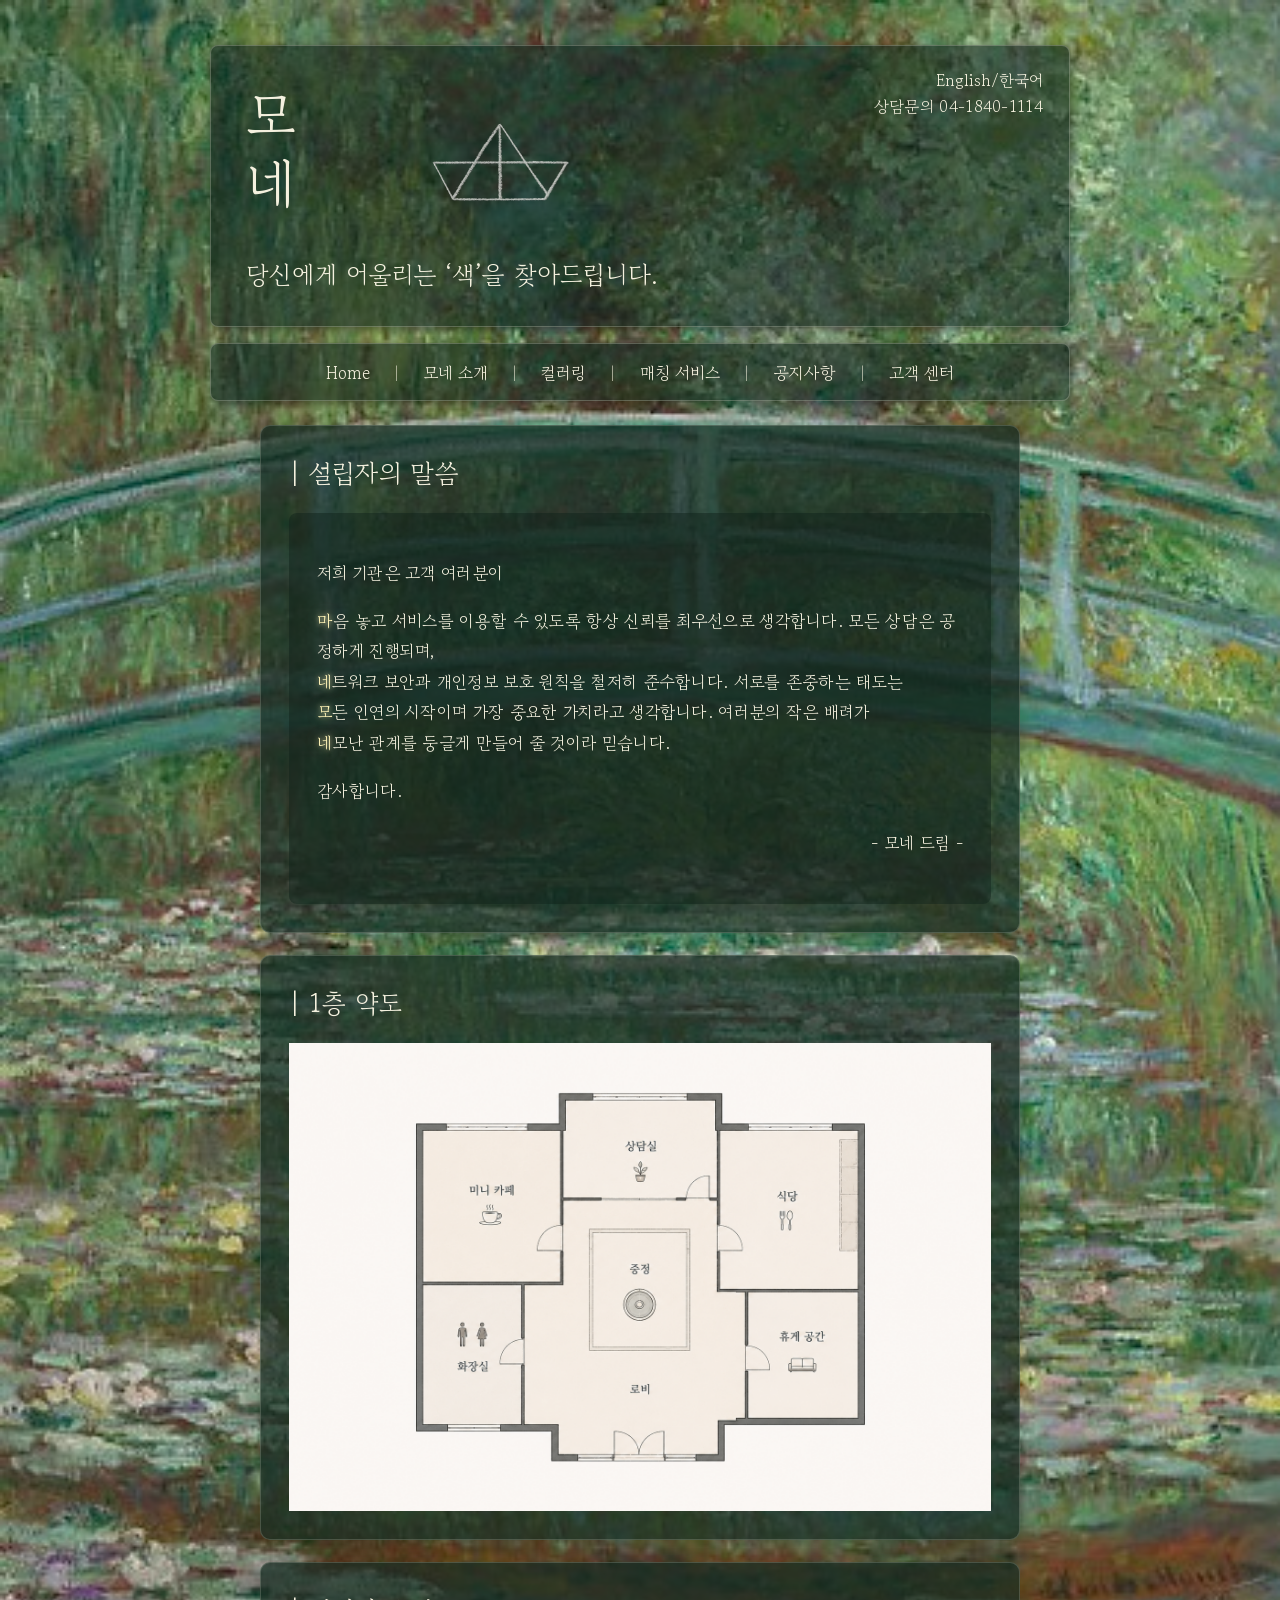
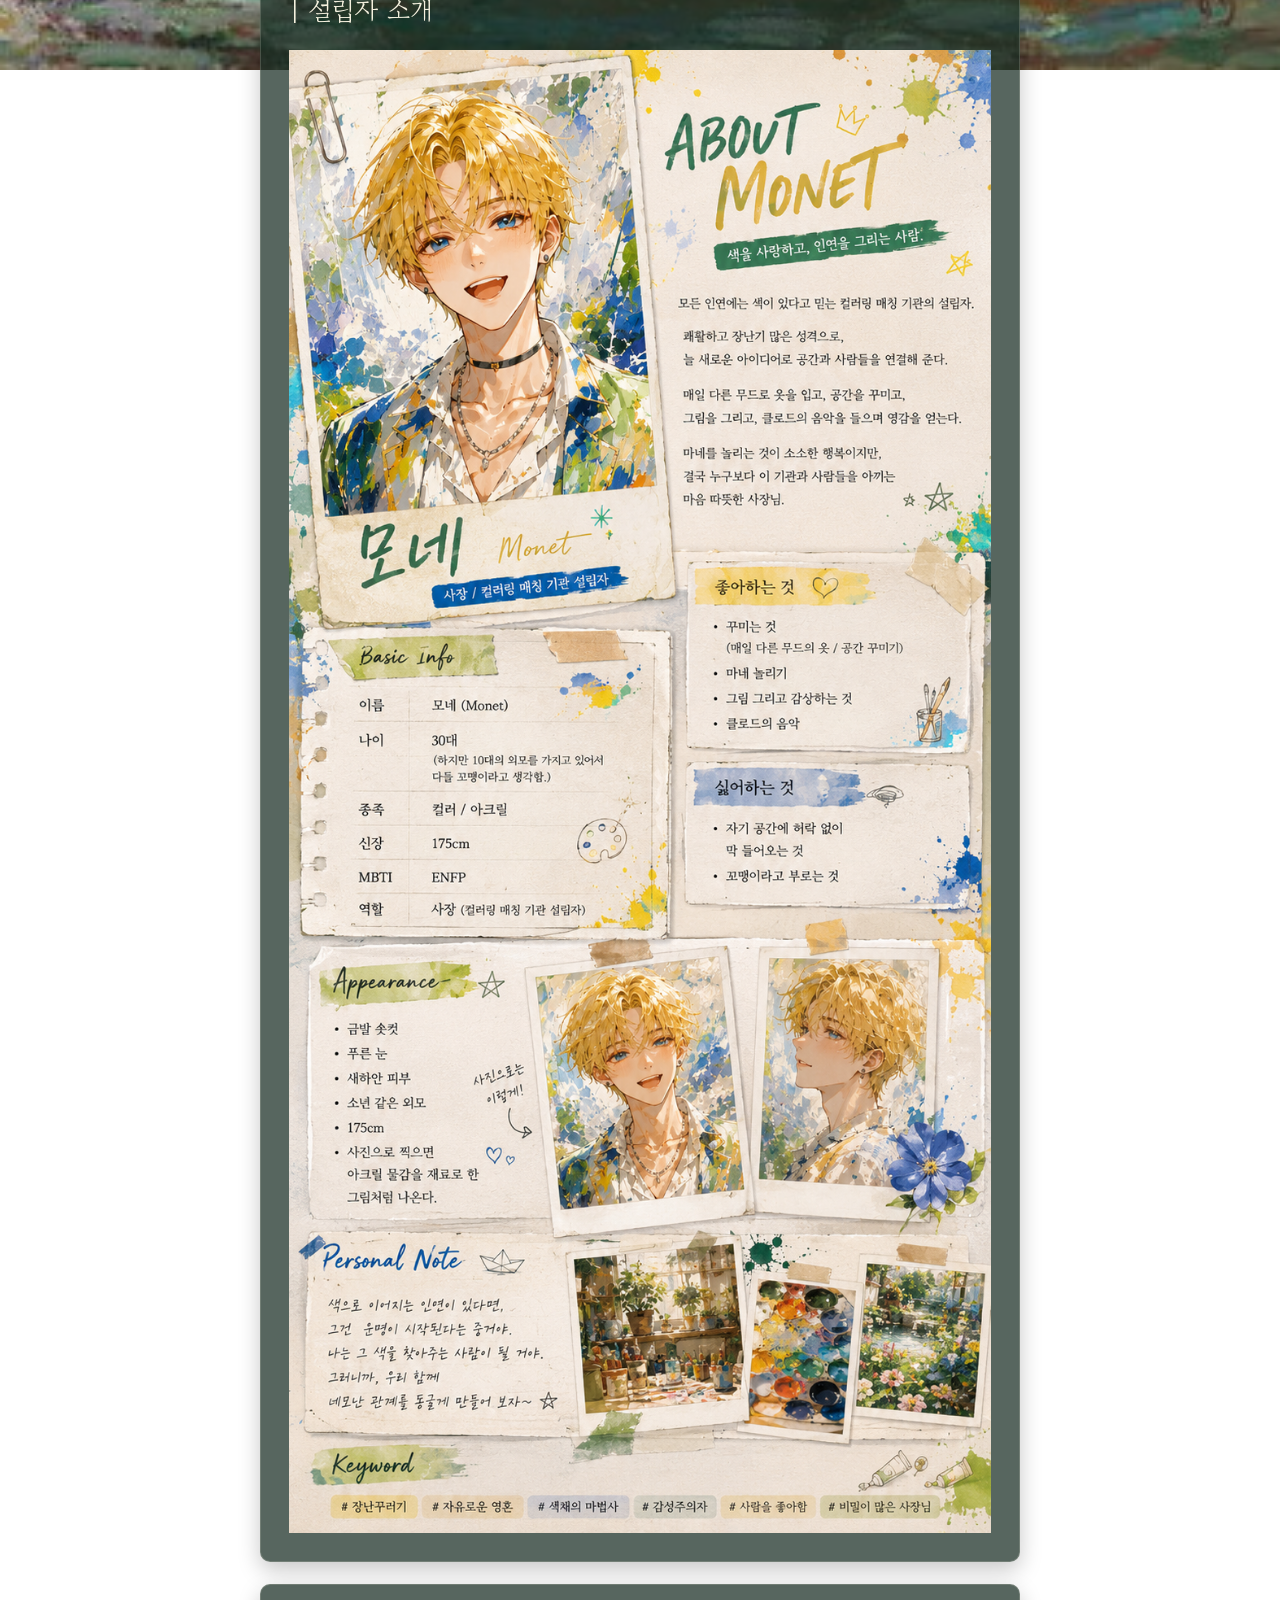
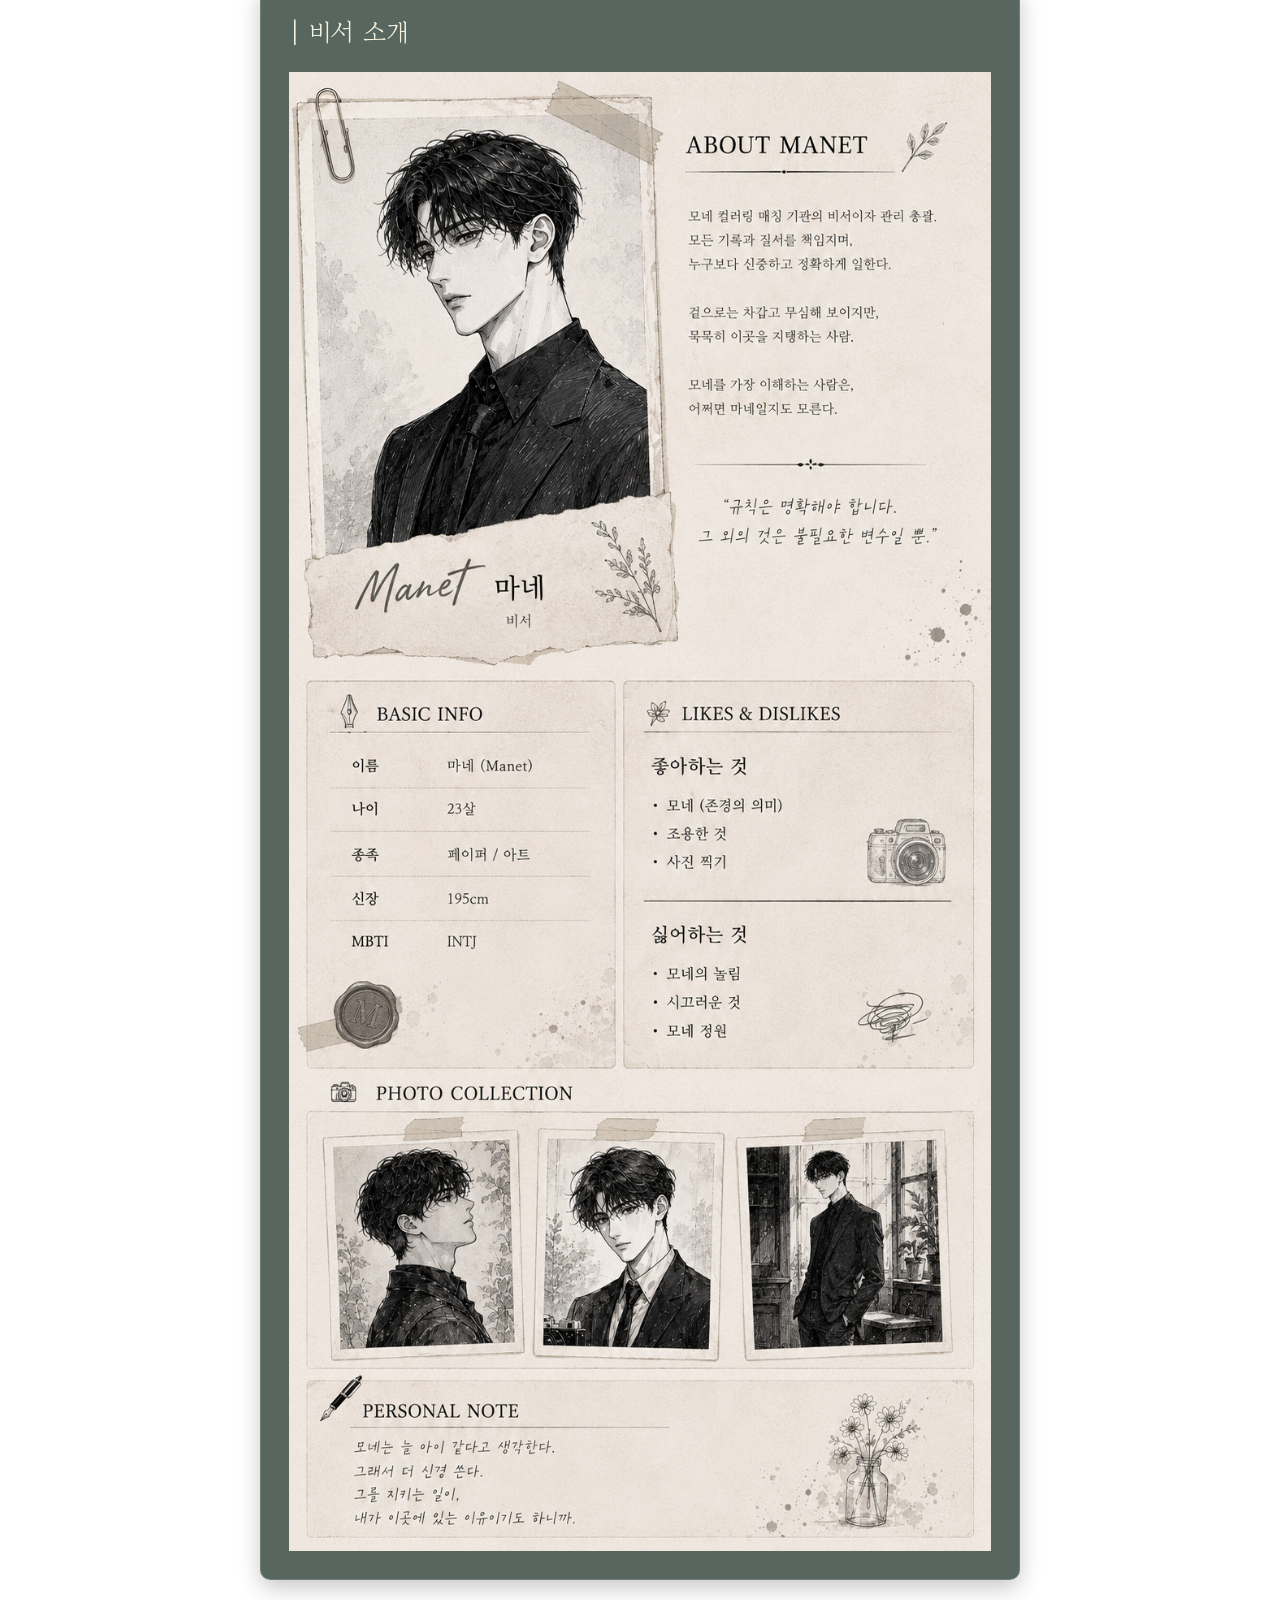
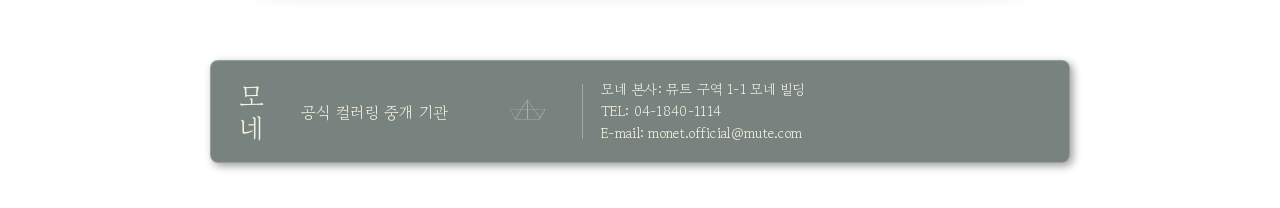
<file: about.html>
<!DOCTYPE html>
<html lang="ko">
<head>
  <meta charset="UTF-8" />
  <meta name="viewport" content="width=device-width, initial-scale=1.0" />
  <title>모네 소개</title>

  <link rel="preconnect" href="https://fonts.googleapis.com">
  <link rel="preconnect" href="https://fonts.gstatic.com" crossorigin>
  <link href="https://fonts.googleapis.com/css2?family=Gowun+Batang:wght@400;700&display=swap" rel="stylesheet">

  <link rel="stylesheet" href="style.css" />
</head>

<body>
  <div class="wrap">

    <header class="panel hero">
      <div class="top-info">
        <button onclick="location.href='language.html'">English/한국어</button><br>
        <span>상담문의 04-1840-1114</span>
      </div>

      <div class="main-logo">모<br>네</div>
      <img class="boat-icon" src="./monet-project/assets/icons/icon-boat.png" alt="종이배">
      <p class="slogan">당신에게 어울리는 ‘색’을 찾아드립니다.</p>
    </header>

    <nav class="panel nav">
      <button onclick="location.href='index.html'">Home</button><span>|</span>
      <button onclick="location.href='about.html'">모네 소개</button><span>|</span>
      <button onclick="location.href='coloring.html'">컬러링</button><span>|</span>
      <button onclick="location.href='matching.html'">매칭 서비스</button><span>|</span>
      <button onclick="location.href='notice.html'">공지사항</button><span>|</span>
      <button onclick="location.href='center.html'">고객 센터</button>
    </nav>

    <section class="monet-about-section">

      <div class="monet-about-card">
        <h2>| 설립자의 말씀</h2>

        <div class="founder-text">
          <p>저희 기관은 고객 여러분이</p>

          <p>
            <span class="secret-spark">마</span>음 놓고 서비스를 이용할 수 있도록 항상 신뢰를 최우선으로 생각합니다.
            모든 상담은 공정하게 진행되며,<br>
            <span class="secret-spark">네</span>트워크 보안과 개인정보 보호 원칙을 철저히 준수합니다.
            서로를 존중하는 태도는<br>
            <span class="secret-spark">모</span>든 인연의 시작이며 가장 중요한 가치라고 생각합니다.
            여러분의 작은 배려가<br>
            <span class="secret-spark">네</span>모난 관계를 둥글게 만들어 줄 것이라 믿습니다.
          </p>

          <p>감사합니다.</p>
          <p class="founder-sign">- 모네 드림 -</p>
        </div>
      </div>

      <div class="monet-about-card">
        <h2>| 1층 약도</h2>
        <div class="image-frame">
          <img src="./monet-project/assets/map/1f-map.png" alt="1층 약도">
        </div>
      </div>

      <div class="monet-about-card">
        <h2>| 설립자 소개</h2>
        <div class="image-frame">
          <img src="./monet-project/assets/profile/profile-monet.png" alt="모네 프로필">
        </div>
      </div>

      <div class="monet-about-card">
        <h2>| 비서 소개</h2>
        <div class="image-frame">
          <img src="./monet-project/assets/profile/profile-manet.png" alt="마네 프로필">
        </div>
      </div>

    </section>

    <footer class="panel footer">
      <div class="footer-logo">모<br>네</div>
      <div>공식 컬러링 중개 기관</div>
      <img class="footer-boat" src="./monet-project/assets/icons/icon-boat.png" alt="">
      <div class="footer-line"></div>
      <div class="footer-info">
        모네 본사: 뮤트 구역 1-1 모네 빌딩<br>
        TEL: 04-1840-1114<br>
        E-mail: monet.official@mute.com
      </div>
    </footer>
  </div>
 
<div id="monetLetterPopup" style="display:none; position:fixed; inset:0; z-index:999999; background:rgba(0,0,0,.72); backdrop-filter:blur(4px); justify-content:center; align-items:center;">

  <div style="position:relative; width:min(92vw,620px); height:min(88vh,880px); background:url('./monet-project/assets/letter/secret-letter.png') center/100% 100% no-repeat;">

    <button id="closeMonetLetter" style="position:absolute; top:14px; right:14px; z-index:5; width:34px; height:34px; border-radius:50%; border:0; background:#f5f1df; color:#24372d; font-size:22px;">
      ×
    </button>

    <div style="position:absolute; top:17%; left:12%; right:12%; bottom:10%; overflow-y:auto; overflow-x:hidden; color:#314235; font-size:15px; line-height:1.9; word-break:keep-all; padding-right:8px;">

      <p>안녕 반가워! 난 모네야~</p>

      <p>이 편지 마네한테 안 들켰겠지…?? 휴,, 이거 들키면 마네한테 혼나거든~ 이 편지는 비밀편지야~ 알았지?</p>

      <p>나 원래, 이 홈페이지 마냥 딱딱하지 않거든? 스티커 붙이고, 꾸미는 거 엄청 좋아한단 말이야 ㅠㅠ</p>

      <p>마네가 1층 구조도만 올려놨더라~ 그래서 너를 위해서 새로운 지도를 준비해봤단다~~ 짠!</p>

      <img src="./monet-project/assets/map/monet-secret-map.png" style="width:100%; display:block; margin:20px 0 8px; border-radius:8px;">

      <a href="./monet-project/assets/map/monet-secret-map.png" download style="display:block; text-align:center; color:#314235; margin-bottom:24px;">
        비밀지도 저장하기
      </a>

      <p>이쁘지! 내가 그린 거야~ ㅎㅎ 자세한 내용은 밑에 글을 읽어줘!</p>

      <p>1층은 상담실, 미니 카페, 식당이 있어~ 상담실은 컬러링 상담을 하는 공간이고, 미니 카페는 매칭된 상대와 대화를 나누는 공간이야.</p>
      
<p>무인 카페라서 음료는 로봇이 만들어주는 거라 맛 없어~ 우웩,, 근데 코코아랑 복숭아 아이스티는 나름 맛있어~ 모네 사장 모네가 강추함!</p>

<p>식당은 매번 주방장이 자기 마음에 드는 코스로 만들어줘! 지 멋대로고,, 내 말은 안 듣는 편이지만 ㅎ,, 그래도 맛은 좋아. 거의 관계자만 이용 가능~</p>

<p>근데 아까 홈페이지에서 본 약도랑 조금 다르지 않아? 내가 동그라미 쳐 놓은 데 원래는 없었잖아! 여긴 마네가 지워놨더라~ 왜냐하면 여긴 마네의 비밀 공간이거든~ 뭐가 있는지는 나도 몰라! 꼭꼭 잠가놓거든~ 너가 한 번 비밀번호를 알아내보는 거 어때? 알아내보고 나한테도 꼭 알려줘야 해? 꼭이야!</p>

<p>자, 이제 2층에 가볼까? 2층은 뭐 별 거 없어! 내 개인 공간이야. 내 서재, 클로드 연습실, 그리고 내 개인 갤러리가 있어! 음,, 내가 자는 곳도 있긴 한데, 여긴 들어오지 마! 난 푸른 수염이거든~ 우앙!!!</p>

<p>상담실에 내가 없을 때는 2층 내 서재로 오면 돼~ 어렵지 않지? 뭐, 서재라고는 하지만,, 사실은 비즈니스 상담실이라서~ 나랑 누가 같이 있을 수도 있어~ 그러니까 노크는 꼭 세 번 해줘~ 왜냐하면,, 비즈니스 상담은 노크 두 번, 개인 상담은 노크 세 번이거든! 마네는 한 번이고,, ㅎㅎ</p>

<p>저 쪽 왼쪽 방이 클로드 전용 연습실이야! 클로드가 비싼 피아노라고 여기에다가 두고 가고 자기가 매주 화요일에 연습하고 가는 거 있지? 나 참! 여기가 원래는 마네 사무실이었는데, 이 자식이 뺏었지 뭐야! 아 물론, 마네 사무실은 그래서 3층으로 옮겼어,, ㅎㅎ 마네도 3층이 좋대. 힝 ㅠㅠ 내 서재랑 한참 떨어져서 좋댔나? 치.</p>

<p>아, 그리고 중앙이 내 갤러리야..! 여긴,, 음,, 내가 그린 것도 있구,, 실제로 모네라는 예엣날 화가가 그린 그림도 있어 ㅎㅎ 같이 보면 재밌을 걸~ 내 그림 찾아봐두 좋구,, ㅎㅎ</p>

<p>이제 대망의 3층이야! 두근거리지~ ㅎㅎ 여긴 마네 공간이거든~ 아, 만약에 네가 새로 들어온 직원이라면 네 방이 있는 곳이기도 해!</p>

<p>여긴 마네 방, 직원 방, 마네 사무실로 이루어져 있어. 음… 사실 빈 공간이 많아! 마네는 딱히 공간을 꾸밀 생각이 없나봐,, 힝 ㅠㅠ 너가 꾸며 보는 거 어때? 아지트로 만들어봐~ 가끔 날 초대해주면 좋구!</p>

<p>앗, 마네 사무실에는 웬만하면 안 들어가는 게 좋긴 한데,, 마네가 은근 꽃을 좋아하거든?? 아무 꽃이나 들고 오면 허락해줄거야! 거기에 1층 비밀공간 비밀번호가 있을지 누가 알아? ㅎㅎ 아무튼 비밀~</p>

<p>어쨌든 3층 설명은 끝! 화장실은 방마다 하나씩 있으니까 참고해두고~ 정원도 있는데, 거긴 수련이랑 연꽃이 많아. 네가 만약 직원이라면 ㅎㅎ,, 좀 관리해줘,, 마네가 혼자 관리하기 힘들다면서 정원을 폐쇄하자고 그러지 모야 ㅠㅠ 하지만,, 감성 포기 못 해! 정원 감성!! 네가 마네 좀 말려봐아 ㅠㅠ</p>
      <p>아… 실수로 4층도 있다고 적어놓기는 했는데, 무시해. 거긴 들어가지 마. 말했지? 나는 푸른 수염이거든!</p>

      <p>그럼 난 간다~ 안녕~</p>

    </div>
  </div>
</div>

<script>
  const monetLetterPopup = document.getElementById("monetLetterPopup");
  const closeMonetLetter = document.getElementById("closeMonetLetter");

  document.querySelectorAll(".secret-spark").forEach(function(el) {
    el.addEventListener("click", function() {
      monetLetterPopup.style.display = "flex";
    });
  });

  closeMonetLetter.addEventListener("click", function() {
    monetLetterPopup.style.display = "none";
  });

  monetLetterPopup.addEventListener("click", function(e) {
    if (e.target === monetLetterPopup) {
      monetLetterPopup.style.display = "none";
    }
  });
</script>
</body>
</html>
</file>
<file: style.css>
* {
  box-sizing: border-box;
}

body {
  margin: 0;
  background: url("monet-project/assets/background/bg-home.png") center top / cover fixed no-repeat;
  font-family: "Gowun Batang", "Batang", serif;
  color: #f5f1df;
  letter-spacing: 0.3px;
}

.wrap {
  width: 860px;
  margin: 45px auto;
}

.panel {
  background: rgba(15, 34, 27, 0.56);
  border: 1px solid rgba(245, 241, 223, 0.25);
  border-radius: 8px;
  box-shadow: 3px 3px 8px rgba(0,0,0,0.38);
}

.hero {
  height: 282px;
  position: relative;
  padding: 35px;
}

.main-logo {
  font-size: 56px;
  line-height: 1.22;
  font-weight: 400;
}

.boat-icon {
  position: absolute;
  left: 160px;
  top: 40px;
  width: 250px;
  opacity: 0.78;
}

.top-info {
  position: absolute;
  right: 26px;
  top: 22px;
  text-align: right;
  font-size: 16px;
  line-height: 1.6;
}

button {
  font-family: inherit;
}

.top-info button,
.nav button,
.link-btn {
  color: inherit;
  background: none;
  border: 0;
  padding: 0;
  cursor: pointer;
  font-size: inherit;
}

.top-info button:hover,
.nav button:hover,
.link-btn:hover {
  text-decoration: underline;
}

.slogan {
  position: absolute;
  left: 35px;
  bottom: 34px;
  margin: 0;
  font-size: 25px;
}

.nav {
  height: 58px;
  margin-top: 16px;
  display: flex;
  justify-content: center;
  align-items: center;
  gap: 23px;
}

.nav button {
  font-size: 17px;
}

.nav span {
  opacity: 0.6;
}

.two-column {
  margin-top: 18px;
  display: grid;
  grid-template-columns: 1.08fr 0.92fr;
  gap: 18px;
}

.box {
  min-height: 230px;
  padding: 22px;
}

h2 {
  margin: 0 0 17px 0;
  font-size: 27px;
  font-weight: 400;
  position: relative;
}

.player-card {
  height: 154px;
  padding: 17px;
  border-radius: 8px;
  background: rgba(224, 235, 218, 0.68);
  color: #24372d;
  display: flex;
  gap: 18px;
  align-items: center;
}

.album-cover {
  width: 122px;
  height: 122px;
  object-fit: cover;
  flex-shrink: 0;
}

.player-info {
  flex: 1;
}

.song-title {
  font-size: 29px;
  margin-bottom: 6px;
}

.composer {
  font-size: 14px;
  text-align: right;
  margin-bottom: 16px;
}

.progress {
  width: 100%;
  height: 4px;
  background: rgba(20, 39, 30, 0.38);
  cursor: pointer;
  overflow: hidden;
}

.progress-fill {
  width: 0%;
  height: 100%;
  background: #1d362a;
}

.controls {
  margin-top: 12px;
  text-align: center;
}

.controls button {
  font-size: 20px;
  color: #24372d;
  background: transparent;
  border: 0;
  cursor: pointer;
  margin: 0 8px;
}

.join-list {
  margin: 0;
  padding-left: 24px;
}

.join-list li {
  margin-bottom: 20px;
  font-size: 17px;
}

.link-btn {
  text-decoration: underline;
}

.small-note {
  margin-top: 20px;
  font-size: 12.5px;
  line-height: 1.9;
  opacity: 0.84;
}

.guide-area {
  margin-top: 18px;
  padding: 24px;
}

.inner-box {
  background: rgba(10, 27, 21, 0.46);
  border: 1px solid rgba(244, 240, 223, 0.14);
  border-radius: 8px;
  padding: 20px 27px;
}

.inner-box ul {
  margin: 0;
  padding-left: 24px;
}

.inner-box li {
  margin-bottom: 12px;
  font-size: 15.5px;
  line-height: 1.75;
}

.footer {
  margin-top: 18px;
  min-height: 102px;
  padding: 18px 28px;
  display: grid;
  grid-template-columns: 44px 175px 70px 1px 1fr;
  gap: 18px;
  align-items: center;
}

.footer-logo {
  font-size: 28px;
  line-height: 1.15;
}

.footer-boat {
  width: 65px;
  opacity: 0.68;
}

.footer-line {
  width: 1px;
  height: 55px;
  background: rgba(244, 240, 223, 0.36);
}

.footer-info {
  font-size: 14px;
  line-height: 1.55;
}

@media (max-width: 900px) {
  .wrap {
    width: 94%;
  }

  .two-column {
    grid-template-columns: 1fr;
  }

  .nav {
    height: auto;
    flex-wrap: wrap;
    padding: 14px 10px;
  }

  .footer {
    grid-template-columns: 1fr;
  }

  .footer-boat,
  .footer-line {
    display: none;
  }
}

.top-info a,
.top-info a:visited {
  color: #f5f1df;
  text-decoration: none;
}

@media (max-width: 900px) {
  .boat-icon {
    left: 50%;
    top: 55px;
    width: 180px;
    transform: translateX(-50%);
  }
}

/*==========================
LOGIN
==========================*/

#loginOverlay,
#errorOverlay,
#loadingOverlay{

position:fixed;
left:0;
top:0;

width:100%;
height:100%;

display:flex;
justify-content:center;
align-items:center;

background:url("./monet-project/assets/background/bg-home.png")
center/cover;

z-index:99999;

}

#errorOverlay,
#loadingOverlay{

display:none;

}

.login-card,
.error-card,
.loading-card{

width:520px;

padding:40px;

background:rgba(35,45,35,.72);

backdrop-filter:blur(8px);

border-radius:16px;

color:#efe7d3;

box-shadow:0 0 30px rgba(0,0,0,.25);

}

.login-title{

display:flex;

align-items:center;

gap:20px;

margin-bottom:20px;

}

.login-logo{

font-size:58px;

line-height:1;

}

.login-boat{

width:110px;

opacity:.9;

}

.login-text{

margin-bottom:30px;

font-size:22px;

line-height:1.5;

}

.login-row{

display:flex;

align-items:center;

gap:15px;

margin:18px 0;

}

.login-row label{

width:80px;

}

.login-row input{

flex:1;

background:transparent;

border:1px solid #ddd;

color:white;

padding:10px;

border-radius:8px;

}

.login-row button{

padding:10px 20px;

background:rgba(255,255,255,.12);

border:1px solid rgba(255,255,255,.3);

color:white;

border-radius:8px;

cursor:pointer;

}

#captchaText{

padding:10px 20px;

background:#efe6d2;

color:#222;

font-weight:bold;

letter-spacing:8px;

}

#loginBtn{

margin-top:25px;

width:100%;

padding:14px;

font-size:20px;

cursor:pointer;

background:#ece2ca;

border:none;

border-radius:8px;

}

.error-card{

background:rgba(140,40,40,.82);

}

.loading-card{

text-align:center;

}

.loadingBoat{

width:90px;

margin-bottom:15px;

}

progress{

width:100%;

height:18px;

}
/* 모바일 로그인 화면 보정 */
@media (max-width: 700px) {
  .login-card {
    width: 88%;
    max-height: 88vh;
    overflow-y: auto;
    padding: 28px 22px;
  }

  .login-logo {
    font-size: 42px;
  }

  .login-boat {
    width: 110px;
  }

  .login-text {
    font-size: 18px;
    margin-bottom: 22px;
  }

  .login-row {
    display: grid;
    grid-template-columns: 70px 1fr;
    gap: 10px;
    margin: 10px 0 !important;
  }

  .login-row label {
    width: auto;
    font-size: 18px;
  }

  .login-row button {
    padding: 9px 12px;
    font-size: 16px;
  }

  .login-row input {
    min-width: 0;
    font-size: 16px;
  }

  #captchaText {
    letter-spacing: 5px;
    padding: 9px 12px;
    font-size: 16px;
  }

  #refreshCaptcha {
    padding: 8px 10px;
  }

  #loginBtn {
    font-size: 18px;
    padding: 12px;
  }

  .error-card,
  .loading-card {
    width: 82%;
    padding: 30px 24px;
  }
}

/* 선택된 버튼 표시 */
.raceBtn.active,
.groupBtn.active {
  background: rgba(245, 241, 223, 0.32);
  border-color: rgba(245, 241, 223, 0.9);
  box-shadow: 0 0 10px rgba(245, 241, 223, 0.25);
  color: #fff8df;
}
/* 모바일 로그인창 정리 */
@media (max-width: 700px) {
  .login-card {
    width: 88%;
    max-height: 86vh;
    overflow-y: auto;
    padding: 32px 26px;
  }

  .login-title {
    gap: 18px;
    margin-bottom: 24px;
  }

  .login-logo {
    font-size: 46px;
  }

  .login-boat {
    width: 110px;
  }

  .login-text {
    font-size: 22px;
    line-height: 1.55;
    margin-bottom: 32px;
  }

  .login-row {
    display: block;
    margin: 22px 0;
  }

  .login-row label {
    display: block;
    width: auto;
    margin-bottom: 10px;
    font-size: 22px;
  }

  .login-row input {
    width: 100%;
    height: 48px;
    font-size: 20px;
  }

  .login-row button {
    width: calc(50% - 6px);
    height: 48px;
    margin-right: 8px;
    margin-bottom: 10px;
    font-size: 20px;
  }

  .login-row button:nth-of-type(2) {
    margin-right: 0;
  }

  .login-card small {
    display: block;
    margin: 6px 0 20px;
    font-size: 16px;
    color: #f5e7ad;
  }

  #captchaText {
    display: inline-flex;
    width: calc(72% - 8px);
    height: 50px;
    align-items: center;
    justify-content: center;
    font-size: 21px;
    letter-spacing: 8px;
  }

  #refreshCaptcha {
    width: 26%;
    height: 50px;
    margin: 0 0 10px 8px;
  }

  #captchaInput {
    width: 100%;
    margin-top: 10px;
  }

  #loginBtn {
    width: 100%;
    margin-top: 26px;
    font-size: 22px;
  }

  .error-card,
  .loading-card {
    width: 84%;
    padding: 32px 26px;
  }
}

/* 선택된 버튼 표시 */
.raceBtn.active,
.groupBtn.active {
  background: rgba(245, 241, 223, 0.34) !important;
  border-color: rgba(245, 241, 223, 0.95) !important;
  color: #fff8df !important;
  box-shadow: inset 0 0 10px rgba(255,255,255,0.25),
              0 0 10px rgba(245,241,223,0.18);
}
/* 모바일 본인인증 compact 버전 */
@media screen and (max-width: 700px) {
  #loginOverlay .login-card {
    width: 86vw !important;
    max-height: none !important;
    padding: 24px 24px !important;
    overflow-y: visible !important;
  }

  #loginOverlay .login-title {
    margin-bottom: 14px !important;
  }

  #loginOverlay .login-logo {
    font-size: 42px !important;
  }

  #loginOverlay .login-boat {
    width: 130px !important;
  }

  #loginOverlay .login-text {
    font-size: 19px !important;
    line-height: 1.45 !important;
    margin-bottom: 20px !important;
  }

  #loginOverlay .login-row {
    display: grid !important;
    grid-template-columns: 72px 1fr 1fr !important;
    gap: 8px !important;
    align-items: center !important;
    margin: 13px 0 !important;
  }

  #loginOverlay .login-row label {
    width: 72px !important;
    font-size: 20px !important;
    margin: 0 !important;
  }

  #loginOverlay .login-row input {
    grid-column: 2 / 4 !important;
    height: 42px !important;
    font-size: 17px !important;
  }

  #loginOverlay .raceBtn,
  #loginOverlay .groupBtn {
    width: 100% !important;
    height: 42px !important;
    font-size: 18px !important;
  }

  #loginOverlay .login-card small {
    display: block !important;
    margin: 6px 0 10px 80px !important;
    font-size: 14px !important;
  }

  #loginOverlay #captchaText {
    grid-column: 2 / 3 !important;
    width: 100% !important;
    height: 42px !important;
    font-size: 18px !important;
    letter-spacing: 5px !important;
  }

  #loginOverlay #refreshCaptcha {
    grid-column: 3 / 4 !important;
    width: 100% !important;
    height: 42px !important;
  }

  #loginOverlay #captchaInput {
    grid-column: 2 / 4 !important;
    width: 100% !important;
    margin-top: 4px !important;
  }

  #loginOverlay #loginBtn {
    margin-top: 18px !important;
    padding: 11px !important;
    font-size: 20px !important;
  }
}
/* 모바일 전체 폰트 축소 */
@media screen and (max-width:700px){

  /* 안내문 */
  #loginOverlay .login-text{
      font-size:17px !important;
      line-height:1.45;
  }

  /* 라벨 (성명, 종족...) */
  #loginOverlay .login-row label{
      font-size:16px !important;
  }

  /* 버튼 */
  #loginOverlay .raceBtn,
  #loginOverlay .groupBtn{
      font-size:16px !important;
  }

  /* 입력창 */
  #loginOverlay input{
      font-size:16px !important;
  }

  /* 인증번호 */
  #captchaText{
      font-size:18px !important;
      letter-spacing:4px !important;
  }

  /* 확인 버튼 */
  #loginBtn{
      font-size:18px !important;
  }

  /* 안내 문구 */
  #loginOverlay small{
      font-size:13px !important;
  }

  /* 모네 글씨 */
  .login-logo{
      font-size:38px !important;
  }
}
#loginBtn{
    display:block;
    margin:28px auto 0;
    background:transparent;
    border:none;
    color:#f6f0df;
    font-size:22px;
    font-family:'Gowun Batang', serif;
    letter-spacing:2px;
    cursor:pointer;
    transition:.25s;
}

#loginBtn::after{
    content:"";
    display:block;
    width:60px;
    height:1px;
    margin:6px auto 0;
    background:#f6f0df;
    transition:.25s;
}

#loginBtn:hover{
    opacity:.75;
}

#loginBtn:hover::after{
    width:90px;
}
#loadingOverlay .loading-card {
  width: 360px !important;
  padding: 34px 36px !important;
  border-radius: 14px !important;
  background: rgba(20, 39, 31, 0.68) !important;
  border: 1px solid rgba(246, 240, 223, 0.25) !important;
  backdrop-filter: blur(8px) !important;
}

#loadingOverlay .loadingBoat {
  width: 115px !important;
  opacity: 0.86;
}

#loadingOverlay h3 {
  margin: 12px 0 16px !important;
  font-weight: 400 !important;
  letter-spacing: 1px !important;
}

#loadingOverlay progress {
  appearance: none;
  -webkit-appearance: none;
  width: 100% !important;
  height: 16px !important;
  border: 1px solid rgba(246, 240, 223, 0.55) !important;
  border-radius: 999px !important;
  overflow: hidden !important;
  background: rgba(246, 240, 223, 0.12) !important;
}

#loadingOverlay progress::-webkit-progress-bar {
  background: rgba(246, 240, 223, 0.12);
}

#loadingOverlay progress::-webkit-progress-value {
  background: linear-gradient(
    90deg,
    rgba(246, 240, 223, 0.45),
    rgba(246, 240, 223, 0.95)
  );
  border-radius: 999px;
}
/* ===== 모네 소개 페이지 ===== */

.monet-about-section {
  width: min(92%, 760px);
  margin: 24px auto 80px;
}

.monet-about-card {
  width: 100%;
  margin: 22px auto;
  padding: 28px;
  border-radius: 10px;
  background: rgba(23, 43, 34, 0.72);
  border: 1px solid rgba(245, 241, 223, 0.18);
  box-shadow: 0 8px 22px rgba(0,0,0,0.22);
  overflow: hidden;
}

.monet-about-card h2 {
  margin: 0 0 22px;
  color: #f5f1df;
  font-size: 26px;
  font-weight: 400;
}

.founder-text {
  padding: 28px;
  border-radius: 8px;
  background: rgba(16, 34, 27, 0.48);
  color: #f5f1df;
  line-height: 1.8;
  font-size: 17px;
  overflow: hidden;
}

.founder-sign {
  text-align: right;
  margin-top: 22px;
}

.secret-spark {
  color: #fff4b8;
  text-shadow:
    0 0 5px rgba(255,244,184,0.8),
    0 0 12px rgba(255,244,184,0.5);
  cursor: pointer;
  animation: secretSpark 1.6s infinite alternate;
}

@keyframes secretSpark {
  from {
    opacity: 0.65;
    text-shadow: 0 0 3px rgba(255,244,184,0.5);
  }
  to {
    opacity: 1;
    text-shadow:
      0 0 8px rgba(255,244,184,0.95),
      0 0 18px rgba(255,244,184,0.6);
  }
}

.image-frame {
  width: 100%;
  background: rgba(245, 241, 223, 0.08);
  overflow: hidden;
  display: flex;
  justify-content: center;
  align-items: center;
}

.image-frame img {
  display: block;
  width: 100%;
  max-width: 100%;
  height: auto;
}

.portrait-frame img {
  width: 100%;
  object-fit: contain;
}

@media screen and (max-width: 700px) {
  .monet-about-section {
    width: 92%;
    margin-top: 18px;
  }

  .monet-about-card {
    padding: 18px;
    margin: 18px auto;
  }

  .monet-about-card h2 {
    font-size: 22px;
  }

  .founder-text {
    padding: 20px;
    font-size: 14px;
    line-height: 1.75;
  }
}
.hidden-page {
  display: none !important;
}

.page-section {
  width: min(92%, 760px);
  margin: 24px auto 80px;
}
.hidden-page {
  display: none !important;
}

#monetAboutSection {
  width: 100%;
  margin: 22px auto 80px;
}

#monetAboutSection.active-page {
  display: block
/* about.html 전용 */
.monet-about-section {
  width: 100%;
  margin: 22px auto 80px;
}

.monet-about-card {
  width: 100%;
  margin: 22px auto;
  padding: 28px;
  border-radius: 8px;
  background: rgba(15, 34, 27, 0.58);
  border: 1px solid rgba(245, 241, 223, 0.22);
  box-shadow: 3px 3px 8px rgba(0,0,0,0.35);
  overflow: hidden;
}

.monet-about-card h2 {
  margin: 0 0 22px;
  font-size: 27px;
  font-weight: 400;
}

.founder-text {
  padding: 28px;
  border-radius: 8px;
  background: rgba(10, 27, 21, 0.46);
  border: 1px solid rgba(244, 240, 223, 0.14);
  line-height: 1.8;
  font-size: 16px;
}

.founder-sign {
  text-align: right;
}

.image-frame {
  width: 100%;
  overflow: hidden;
}

.image-frame img {
  width: 100%;
  max-width: 100%;
  height: auto;
  display: block;
}

.secret-spark {
  color: #fff4b8;
  cursor: pointer;
  animation: secretSpark 1.3s infinite alternate;
  text-shadow: 0 0 8px rgba(255,244,184,.9);
}

@keyframes secretSpark {
  from { opacity: .55; }
  to { opacity: 1; text-shadow: 0 0 16px rgba(255,244,184,1); }
}
  /* ===== 모네 편지 팝업 ===== */

.letter-popup {
  position: fixed;
  inset: 0;
  z-index: 999999;
  display: flex;
  justify-content: center;
  align-items: center;
}

.hidden-letter {
  display: none !important;
}

.letter-dark {
  position: absolute;
  inset: 0;
  background: rgba(0, 0, 0, 0.62);
  backdrop-filter: blur(3px);
}

.letter-wrap {
  position: relative;
  width: min(92vw, 620px);
  height: min(88vh, 860px);
  z-index: 2;
  animation: letterOpen 0.35s ease;
}

@keyframes letterOpen {
  from {
    opacity: 0;
    transform: translateY(20px) scale(0.96);
  }
  to {
    opacity: 1;
    transform: translateY(0) scale(1);
  }
}

.letter-x {
  position: absolute;
  right: 18px;
  top: 16px;
  z-index: 5;
  width: 34px;
  height: 34px;
  border: 0;
  border-radius: 50%;
  background: rgba(245, 241, 223, 0.85);
  color: #24372d;
  font-size: 24px;
  cursor: pointer;
}

.letter-paper {
  width: 100%;
  height: 100%;
  background-image: url("./monet-project/assets/letter/secret-letter.png");
  background-size: 100% 100%;
  background-repeat: no-repeat;
  background-position: center;
  padding: 155px 78px 80px;
  overflow: hidden;
}

.letter-content {
  width: 100%;
  height: 100%;
  overflow-y: auto;
  overflow-x: hidden;
  padding-right: 10px;
  color: #314235;
  font-size: 15px;
  line-height: 1.9;
  word-break: keep-all;
}

.letter-content p {
  margin: 0 0 18px;
}

.secret-map-img {
  display: block;
  width: 100%;
  max-width: 100%;
  margin: 22px auto 10px;
  border-radius: 8px;
}

.map-download {
  display: block;
  width: fit-content;
  margin: 0 auto 24px;
  padding: 8px 18px;
  border: 1px solid rgba(49, 66, 53, 0.45);
  border-radius: 999px;
  color: #314235;
  text-decoration: none;
  font-size: 14px;
  background: rgba(255,255,255,0.35);
}

@media screen and (max-width: 700px) {
  .letter-wrap {
    width: 94vw;
    height: 86vh;
  }

  .letter-paper {
    padding: 130px 42px 65px;
  }

  .letter-content {
    font-size: 13.5px;
    line-height: 1.8;
  }

  .letter-x {
    right: 12px;
    top: 12px;
  }
}
#letterPopup {
  position: fixed;
  inset: 0;
  z-index: 999999;
  align-items: center;
  justify-content: center;
}

.letter-bg {
  position: absolute;
  inset: 0;
  background: rgba(0,0,0,0.68);
  backdrop-filter: blur(4px);
}

.letter-paper-box {
  position: relative;
  width: min(92vw, 620px);
  height: min(88vh, 900px);
  background: url("./monet-project/assets/letter/secret-letter.png") center / 100% 100% no-repeat;
  z-index: 2;
  padding: 150px 72px 75px;
  overflow: hidden;
}

.letter-close {
  position: absolute;
  top: 18px;
  right: 18px;
  z-index: 3;
  background: rgba(245,241,223,0.9);
  border: none;
  border-radius: 50%;
  width: 34px;
  height: 34px;
  font-size: 22px;
  cursor: pointer;
}

.letter-paper-inner {
  width: 100%;
  height: 100%;
  overflow: hidden;
}

.letter-text {
  width: 100%;
  height: 100%;
  overflow-y: auto;
  overflow-x: hidden;
  color: #314235;
  font-size: 15px;
  line-height: 1.9;
  padding-right: 10px;
}

.secret-map-img {
  display: block;
  width: 100%;
  max-width: 100%;
  margin: 20px auto 10px;
}

.map-download {
  display: block;
  text-align: center;
  margin: 0 auto 24px;
  color: #314235;
}

@media (max-width: 700px) {
  .letter-paper-box {
    width: 94vw;
    height: 86vh;
    padding: 125px 42px 60px;
  }

  .letter-text {
    font-size: 13.5px;
  }
}
.letter-popup {
  display: none;
  position: fixed;
  inset: 0;
  z-index: 999999;
  justify-content: center;
  align-items: center;
}

.letter-popup.show {
  display: flex;
}

.letter-overlay {
  position: absolute;
  inset: 0;
  background: rgba(0,0,0,0.68);
  backdrop-filter: blur(4px);
}

.letter-modal {
  position: relative;
  width: min(90vw, 620px);
  height: min(88vh, 900px);
  z-index: 2;
}

.letter-bg-img {
  position: absolute;
  inset: 0;
  width: 100%;
  height: 100%;
  object-fit: fill;
  border-radius: 14px;
}

.letter-close {
  position: absolute;
  top: 16px;
  right: 16px;
  z-index: 4;
  width: 34px;
  height: 34px;
  border-radius: 50%;
  border: 0;
  background: rgba(245,241,223,.9);
  font-size: 22px;
  cursor: pointer;
}

.letter-scroll {
  position: absolute;
  left: 12%;
  right: 12%;
  top: 18%;
  bottom: 10%;
  z-index: 3;
  overflow-y: auto;
  overflow-x: hidden;
  color: #314235;
  font-size: 15px;
  line-height: 1.9;
  word-break: keep-all;
}

.letter-scroll p {
  margin: 0 0 18px;
}

.secret-map-img {
  width: 100%;
  display: block;
  margin: 20px auto 8px;
  border-radius: 8px;
}

.map-download {
  display: block;
  text-align: center;
  margin: 0 auto 24px;
  color: #314235;
}

@media (max-width:700px) {
  .letter-modal {
    width: 94vw;
    height: 86vh;
  }

  .letter-scroll {
    left: 11%;
    right: 11%;
    top: 17%;
    bottom: 9%;
    font-size: 13px;
    line-height: 1.75;
  }
}
</file>
